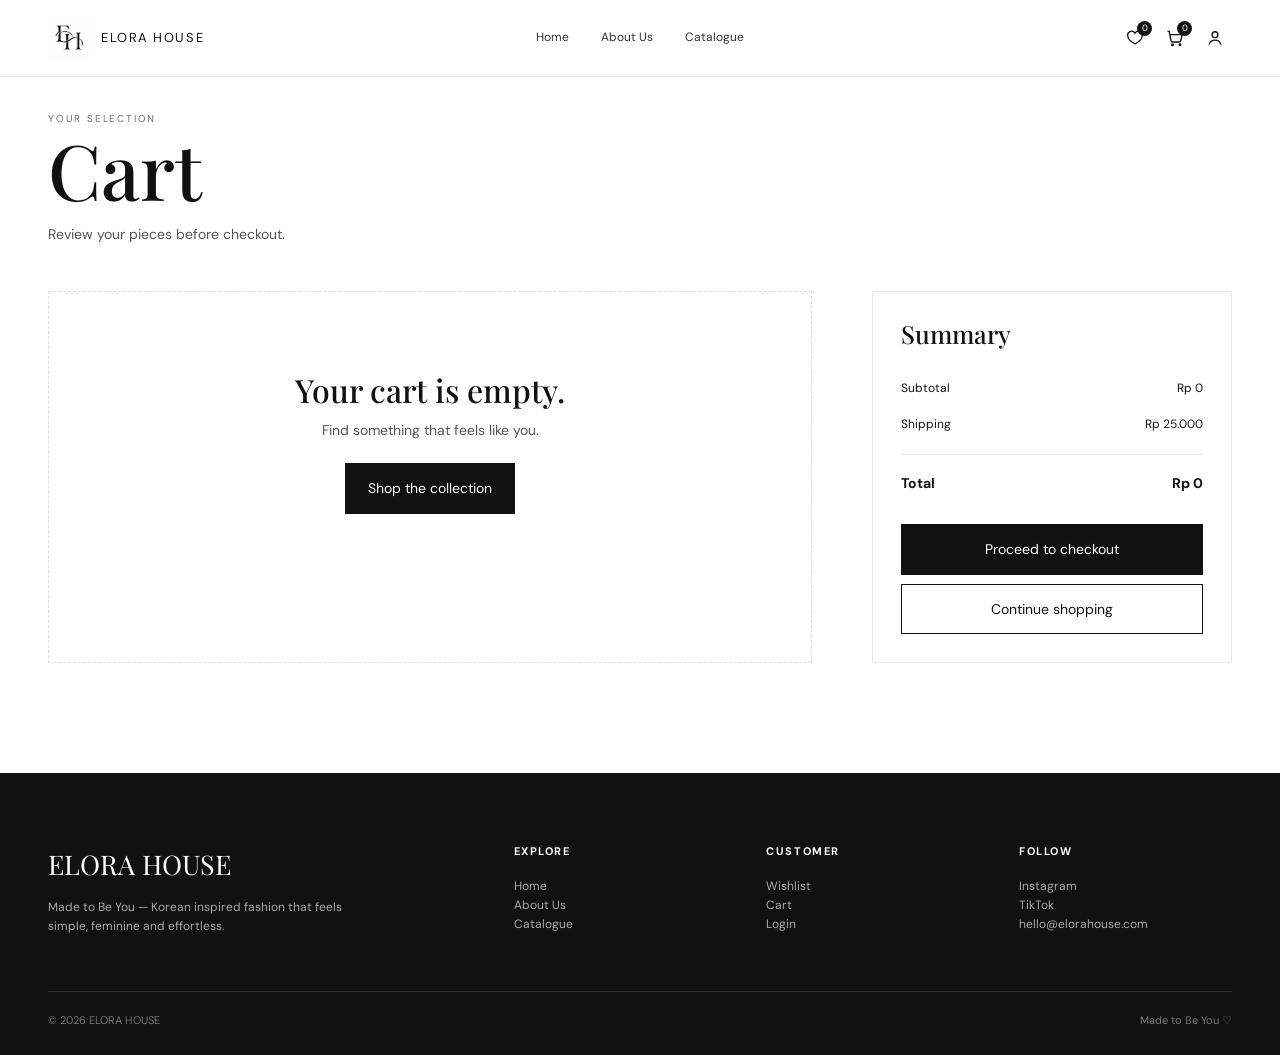
<file: cart.html>
<!doctype html>
<html lang="en">
  <head>
    <meta charset="utf-8" />
    <meta name="viewport" content="width=device-width,initial-scale=1" />
    <meta name="description" content="ELORA HOUSE — Made to Be You" />
    <title>Cart · ELORA HOUSE</title>
    <link rel="stylesheet" href="styles.css" />
  </head>
  <body>
    <div id="site-header"></div>
    <main>
      <section class="page-hero">
        <div class="container">
          <div class="eyebrow">Your selection</div>
          <h1>Cart</h1>
          <p>Review your pieces before checkout.</p>
        </div>
      </section>
      <section class="section">
        <div class="container cart-layout">
          <div id="cartItems" class="simple-list"></div>
          <aside class="summary">
            <h3>Summary</h3>
            <div class="sum-row">
              <span>Subtotal</span>
              <span id="subtotal">Rp 0</span>
            </div>
            <div class="sum-row">
              <span>Shipping</span>
              <span>Rp 25.000</span>
            </div>
            <div class="sum-row sum-total">
              <strong>Total</strong>
              <strong id="total">Rp 0</strong>
            </div>
            <a
              href="checkout.html"
              class="btn"
              style="width: 100%; margin-top: 22px"
              >Proceed to checkout</a
            >
            <a
              href="catalogue.html"
              class="btn light"
              style="width: 100%; margin-top: 9px"
              >Continue shopping</a
            >
          </aside>
        </div>
      </section>
    </main>
    <div id="site-footer"></div>
    <script src="app.js"></script>
    <script src="product-data.js"></script>
  </body>
</html>
</file>
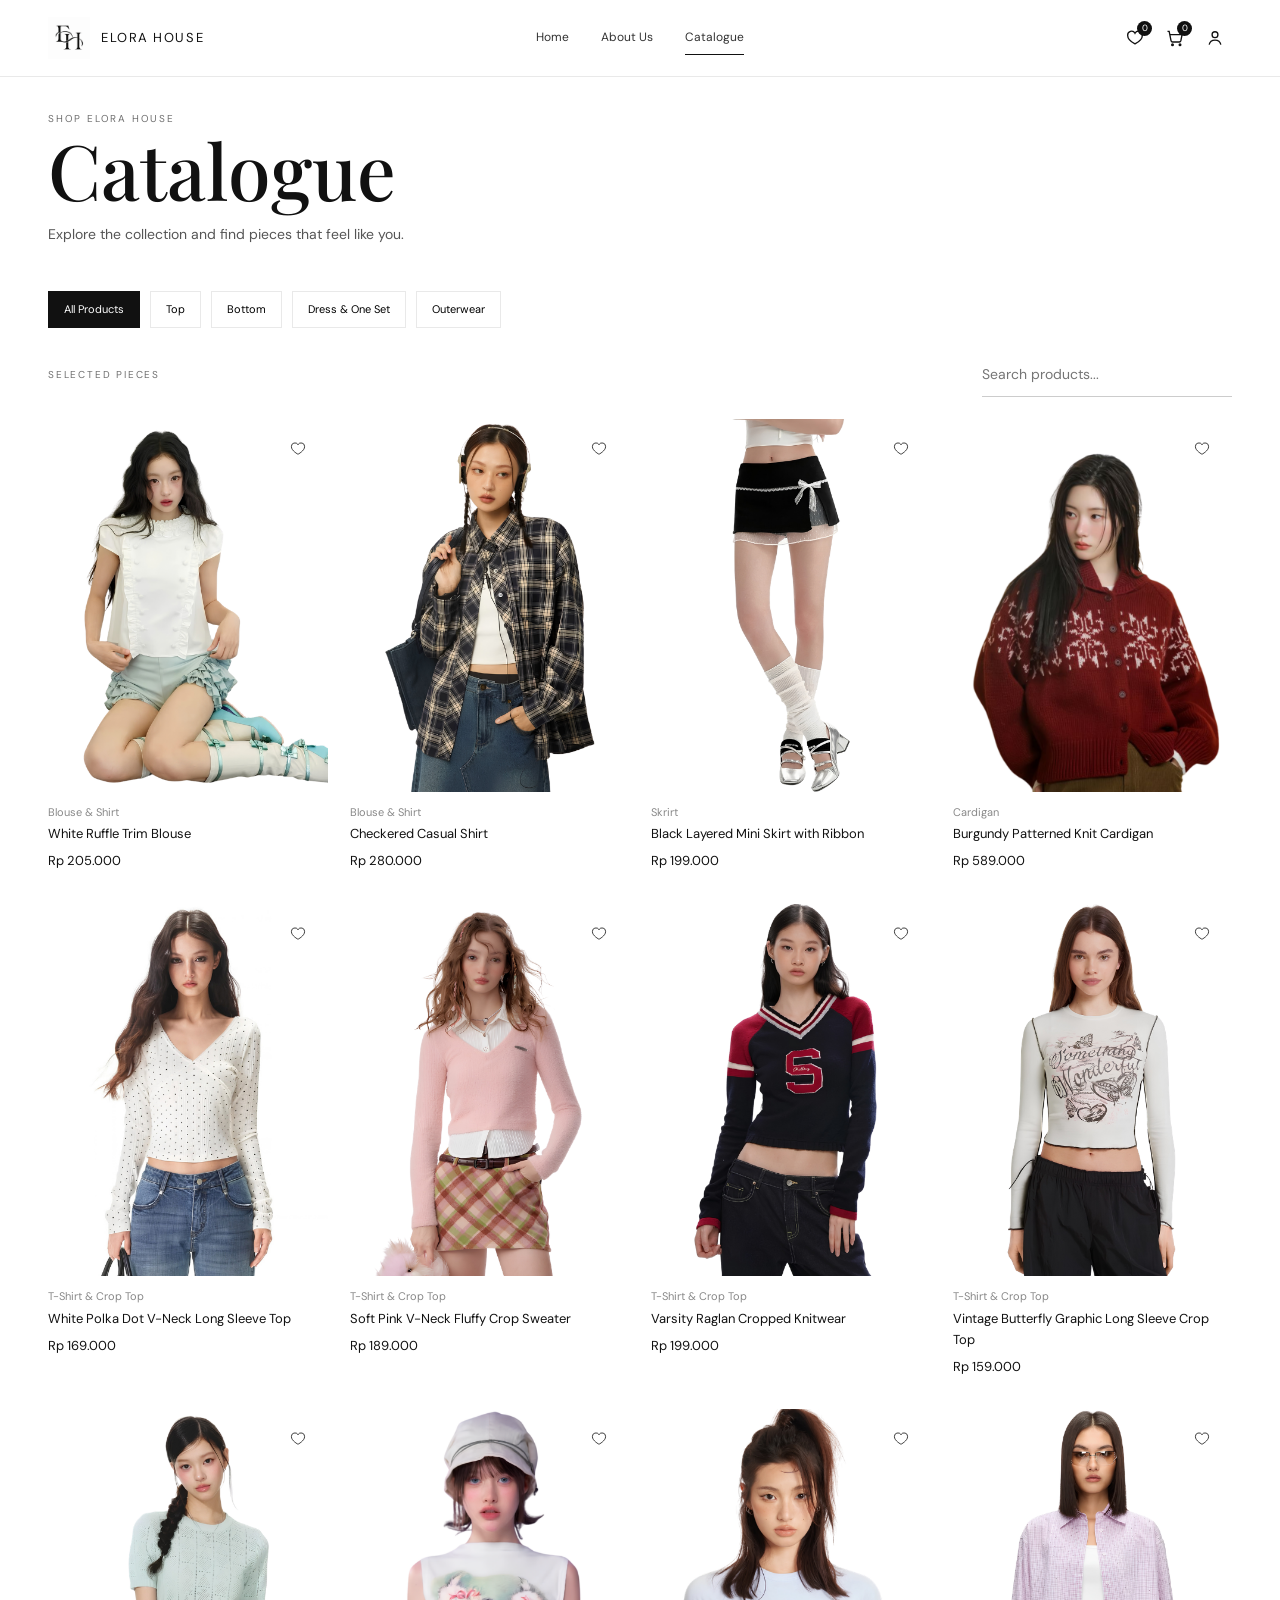
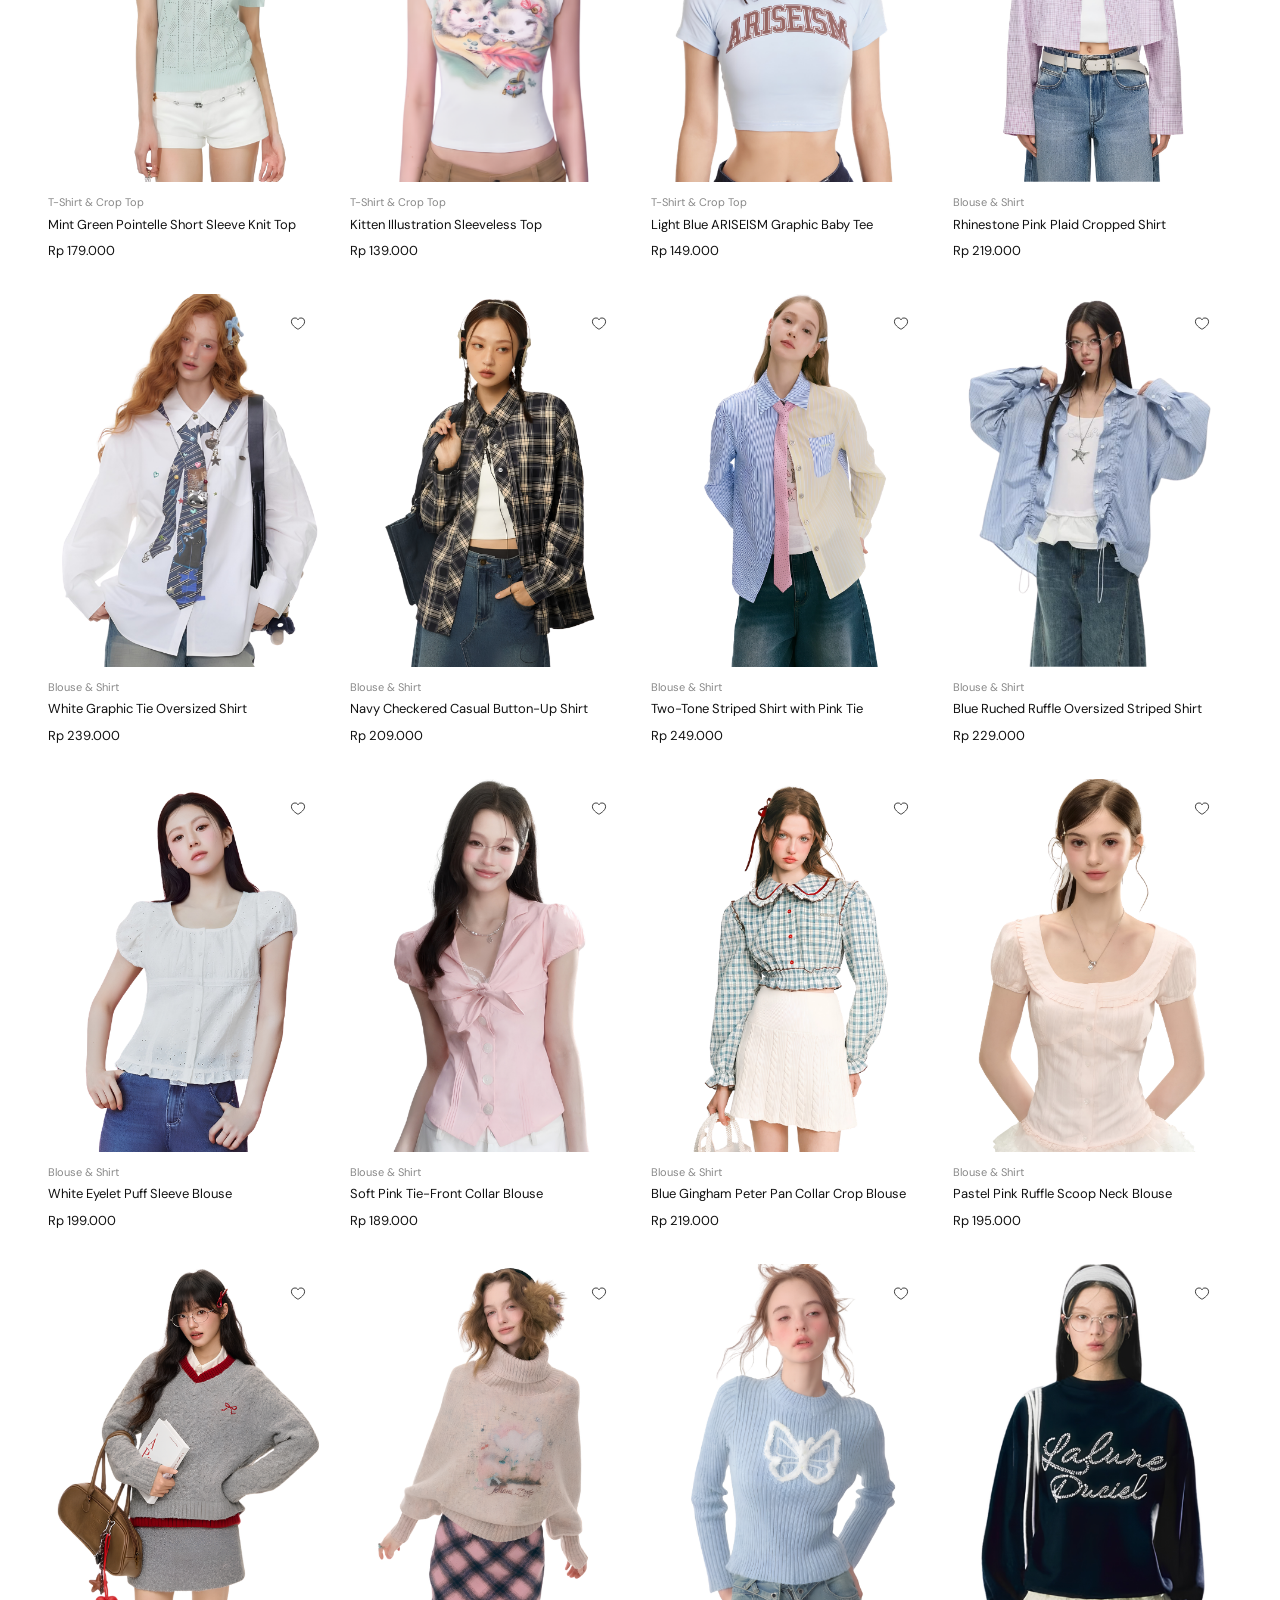
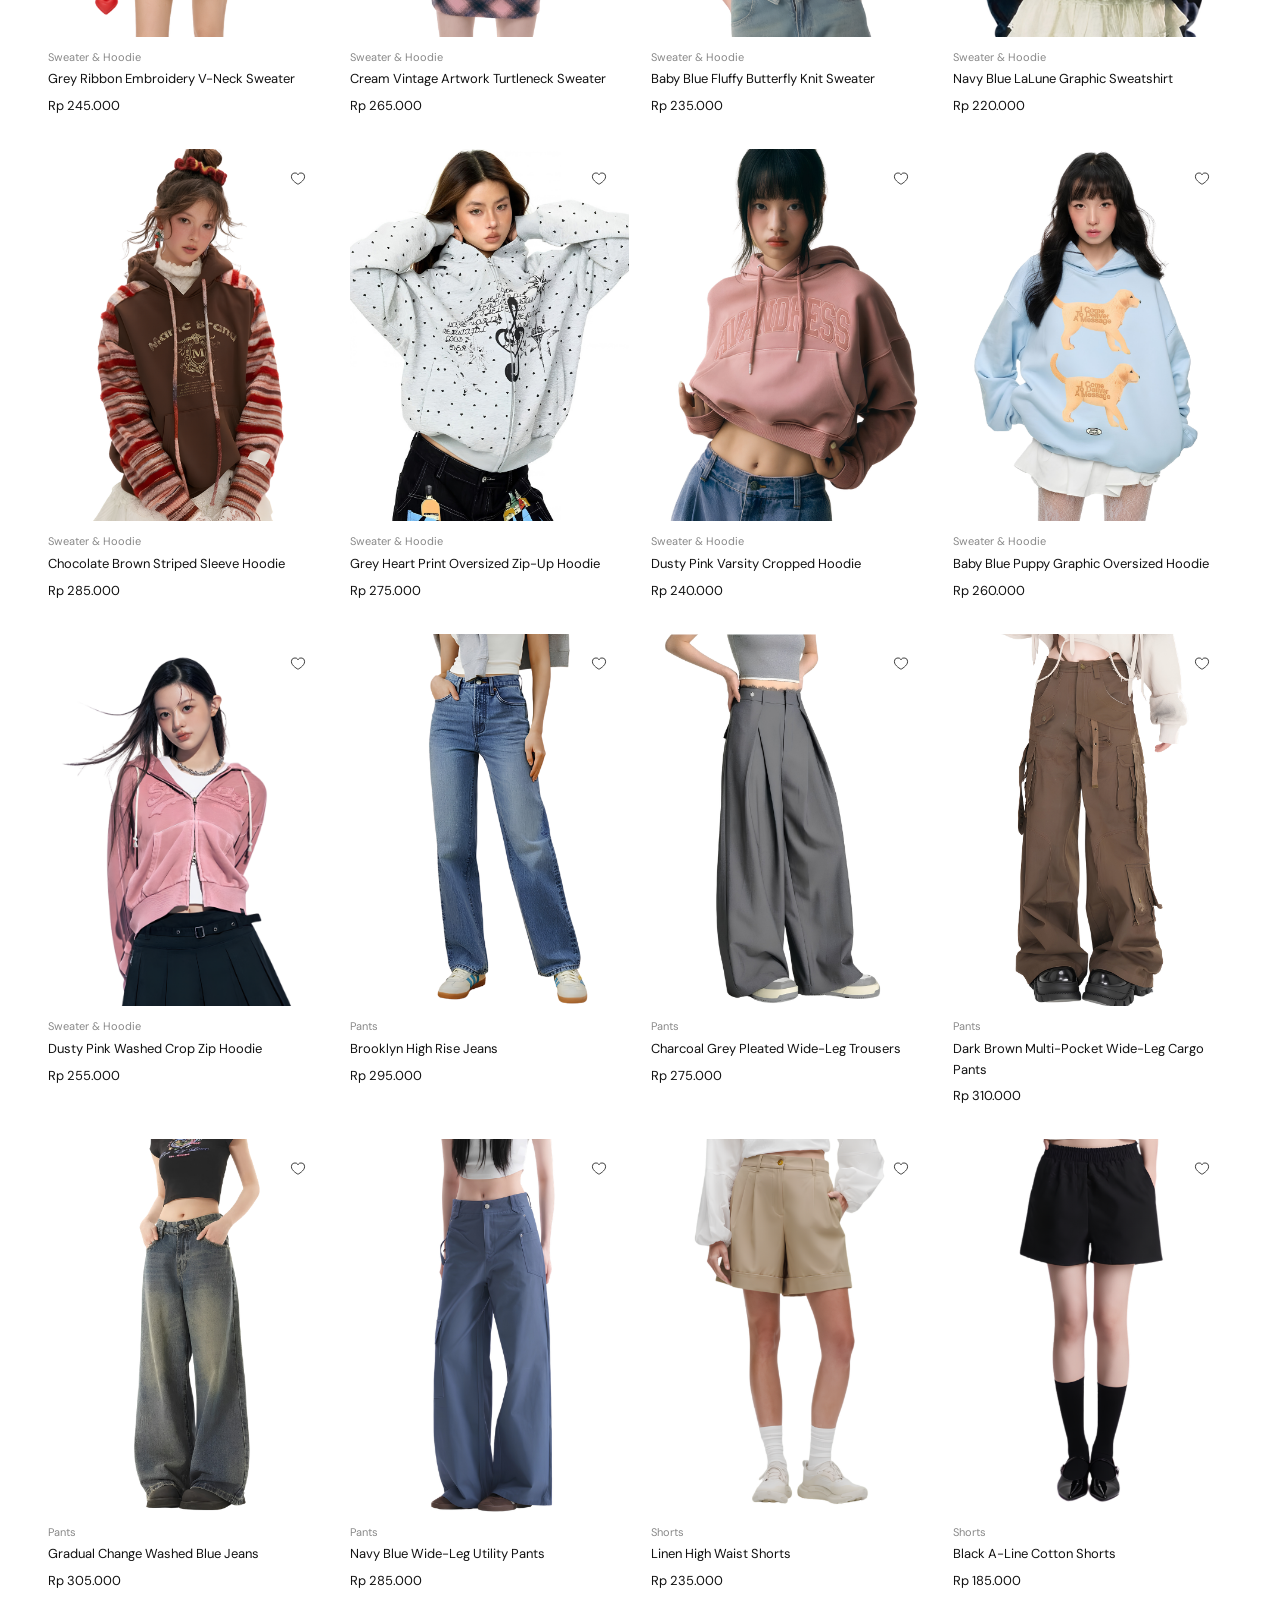
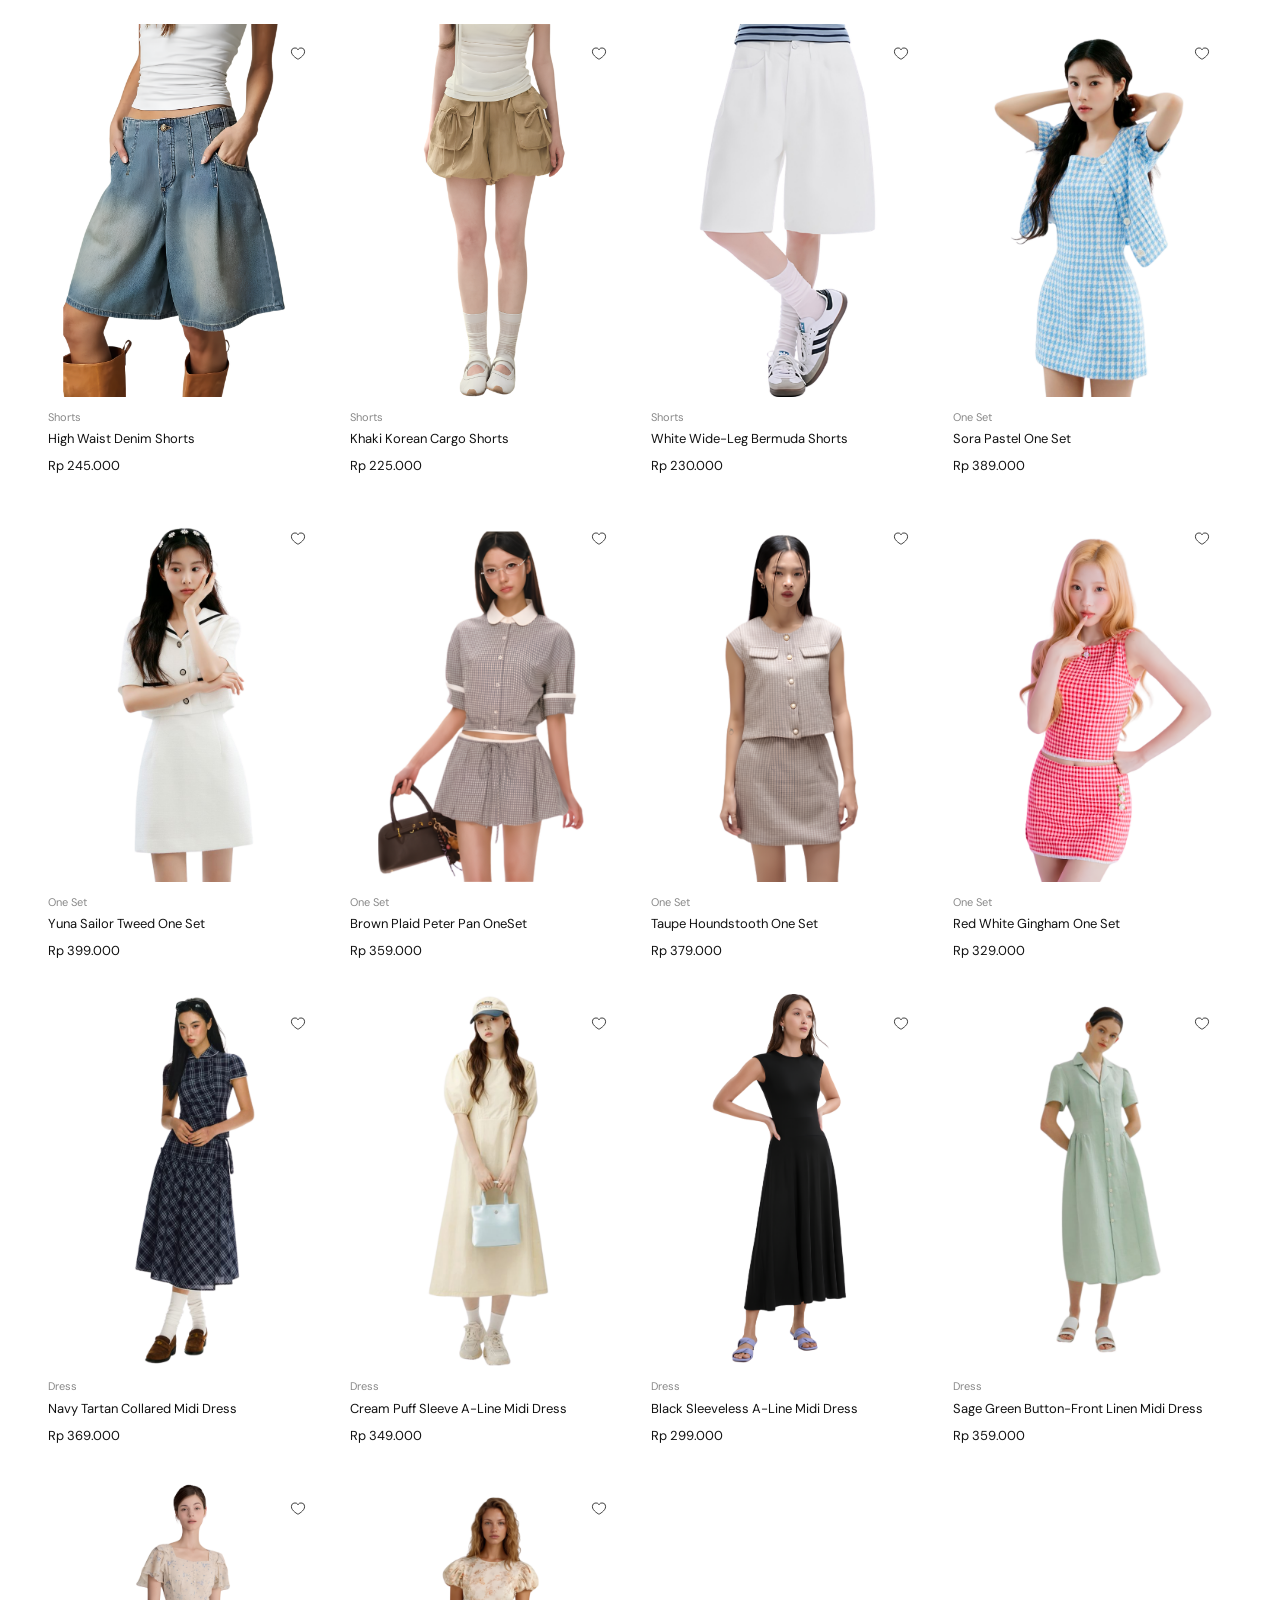
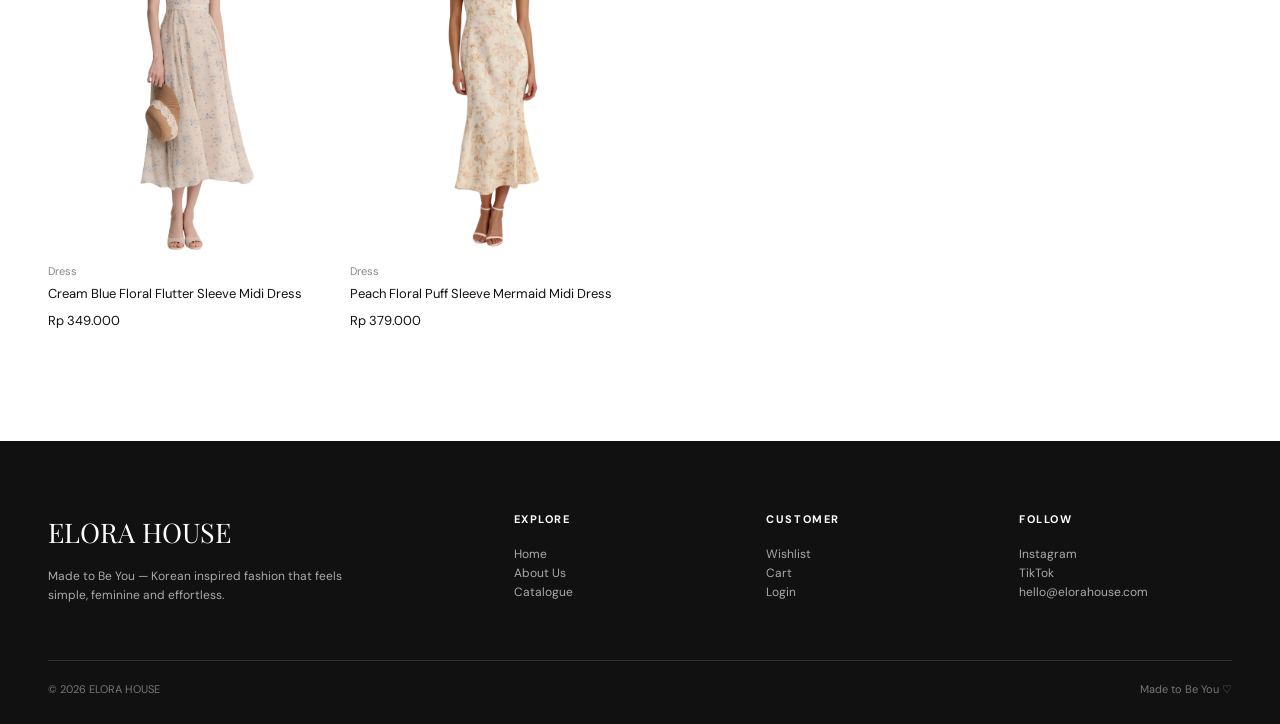
<file: catalogue.html>
<!doctype html>
<html lang="en">
  <head>
    <meta charset="utf-8" />
    <meta name="viewport" content="width=device-width,initial-scale=1" />
    <meta name="description" content="ELORA HOUSE — Made to Be You" />
    <title>Catalogue · ELORA HOUSE</title>
    <link rel="stylesheet" href="styles.css" />
  </head>
  <body>
    <div id="site-header"></div>
    <main>
      <section class="page-hero">
        <div class="container">
          <div class="eyebrow">Shop Elora House</div>
          <h1>Catalogue</h1>
          <p>Explore the collection and find pieces that feel like you.</p>
        </div>
      </section>
      <section class="section">
        <div class="container">
          <div class="filters">
            <button class="filter active" data-filter="All Products">
              All Products
            </button>
            <button class="filter" data-filter="Top">Top</button>
            <button class="filter" data-filter="Bottom">Bottom</button>
            <button class="filter" data-filter="Dress & One Set">
              Dress & One Set
            </button>
            <button class="filter" data-filter="Outerwear">Outerwear</button>
          </div>
          <div class="catalog-toolbar">
            <span class="eyebrow">Selected pieces</span>
            <input
              id="searchInput"
              class="search"
              placeholder="Search products..."
              aria-label="Search products"
            />
          </div>
          <div class="products" id="catalogueGrid"></div>
        </div>
      </section>
    </main>
    <div id="site-footer"></div>
    <script src="app.js"></script>
    <script src="product-data.js"></script>
  </body>
</html>
</file>
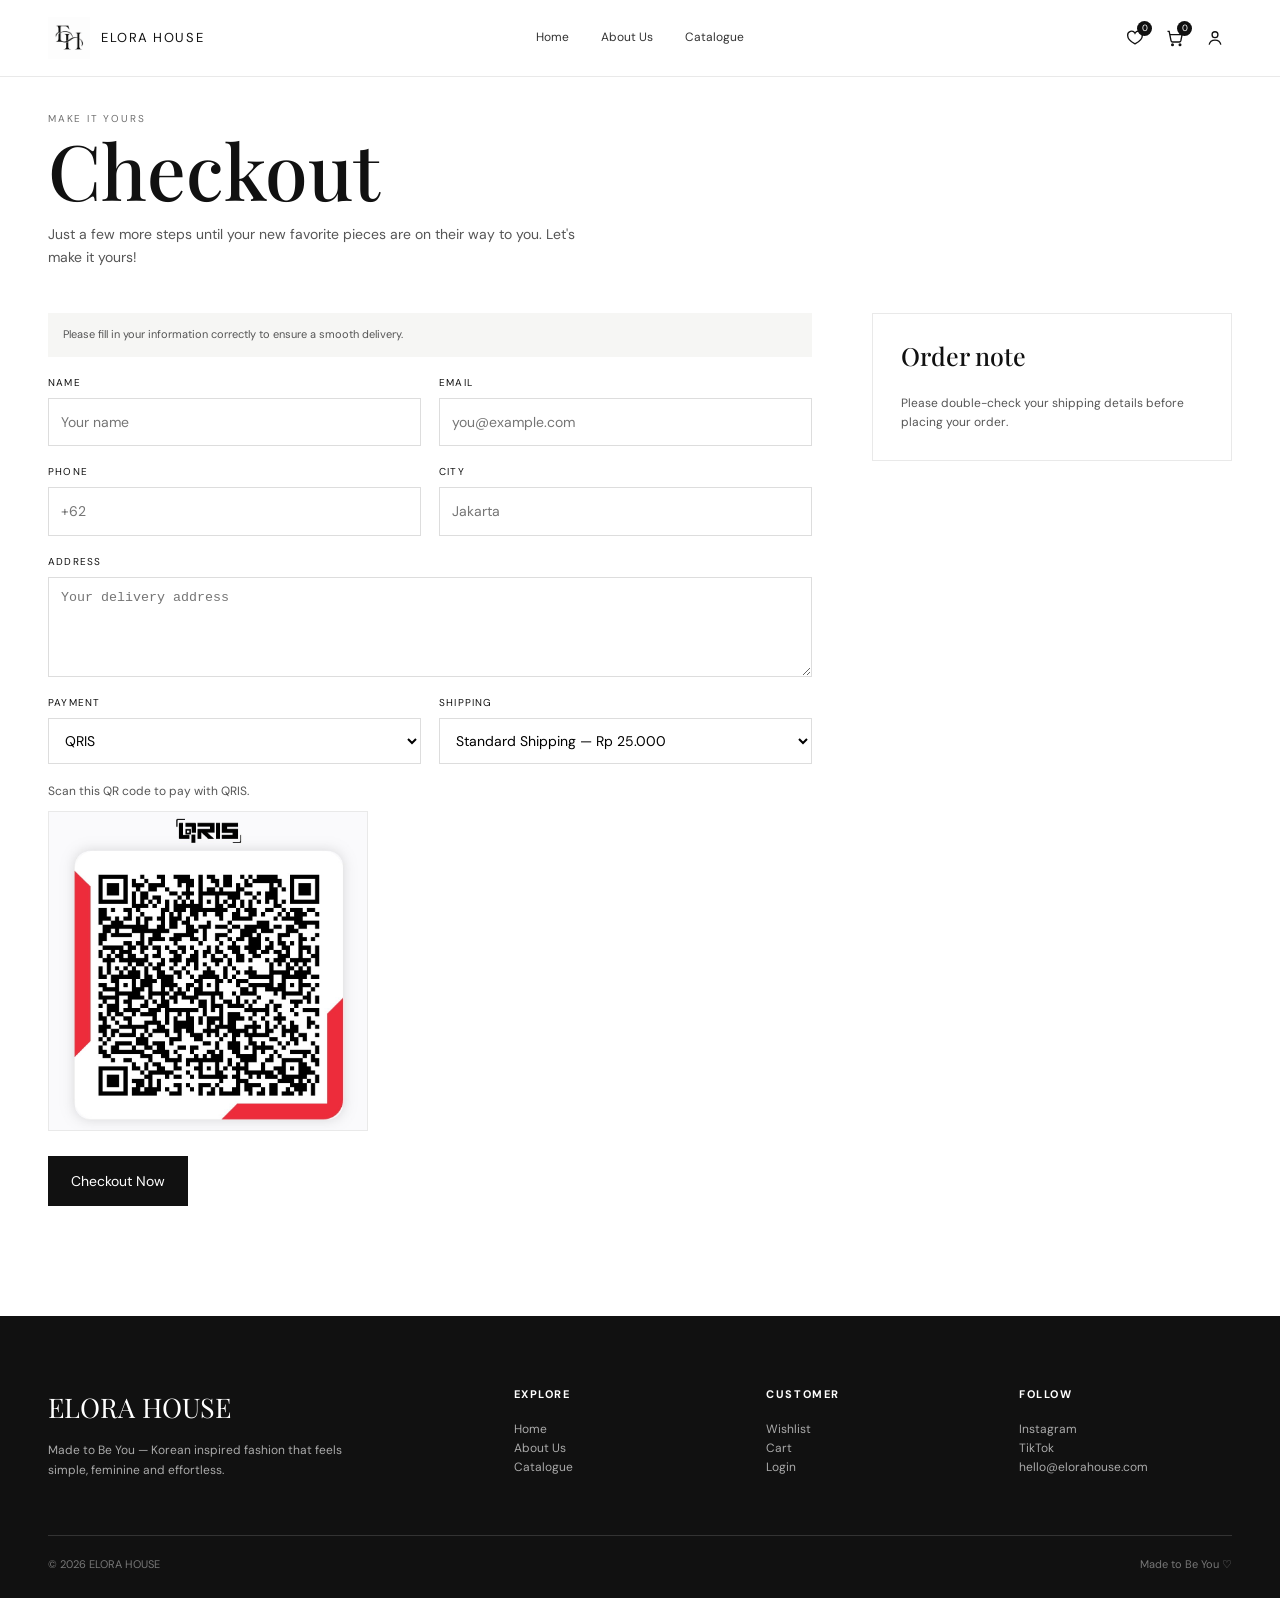
<file: checkout.html>
<!doctype html>
<html lang="en">
  <head>
    <meta charset="utf-8" />
    <meta name="viewport" content="width=device-width,initial-scale=1" />
    <meta name="description" content="ELORA HOUSE — Made to Be You" />
    <title>Checkout · ELORA HOUSE</title>
    <link rel="stylesheet" href="styles.css" />
  </head>
  <body>
    <div id="site-header"></div>
    <main>
      <section class="page-hero">
        <div class="container">
          <div class="eyebrow">Make It Yours</div>
          <h1>Checkout</h1>
          <p>
            Just a few more steps until your new favorite pieces are on their
            way to you. Let's make it yours!
          </p>
        </div>
      </section>
      <section class="section">
        <div class="container" id="checkoutMessage">
          <form id="checkoutForm" class="cart-layout">
            <div>
              <div class="notice">
                Please fill in your information correctly to ensure a smooth
                delivery.
              </div>
              <div class="form-grid">
                <div class="field">
                  <label>Name</label>
                  <input required placeholder="Your name" />
                </div>
                <div class="field">
                  <label>Email</label>
                  <input required type="email" placeholder="you@example.com" />
                </div>
                <div class="field">
                  <label>Phone</label>
                  <input required placeholder="+62" />
                </div>
                <div class="field">
                  <label>City</label>
                  <input required placeholder="Jakarta" />
                </div>
                <div class="field full">
                  <label>Address</label>
                  <textarea
                    required
                    placeholder="Your delivery address"
                  ></textarea>
                </div>
                <div class="field">
                  <label>Payment</label>
                  <select id="paymentMethod">
                    <option value="qris">QRIS</option>
                    <option value="cod">Cash on Delivery</option>
                  </select>
                </div>
                <div class="field">
                  <label>Shipping</label>
                  <select>
                    <option>Standard Shipping — Rp 25.000</option>
                    <option>Express Shipping — Rp 45.000</option>
                  </select>
                </div>
              </div>
              <div class="qris-payment" id="qrisPayment" hidden>
                <p>Scan this QR code to pay with QRIS.</p>
                <img
                  class="qris-code"
                  src="image/qris.jpg"
                  alt="QRIS payment code"
                />
              </div>
              <button class="btn" style="margin-top: 25px">Checkout Now</button>
            </div>
            <aside class="summary">
              <h3>Order note</h3>
              <p style="font-size: 12px">
                Please double-check your shipping details before placing your
                order.
              </p>
            </aside>
          </form>
        </div>
      </section>
    </main>
    <div id="site-footer"></div>
    <script src="app.js"></script>
  </body>
</html>
</file>
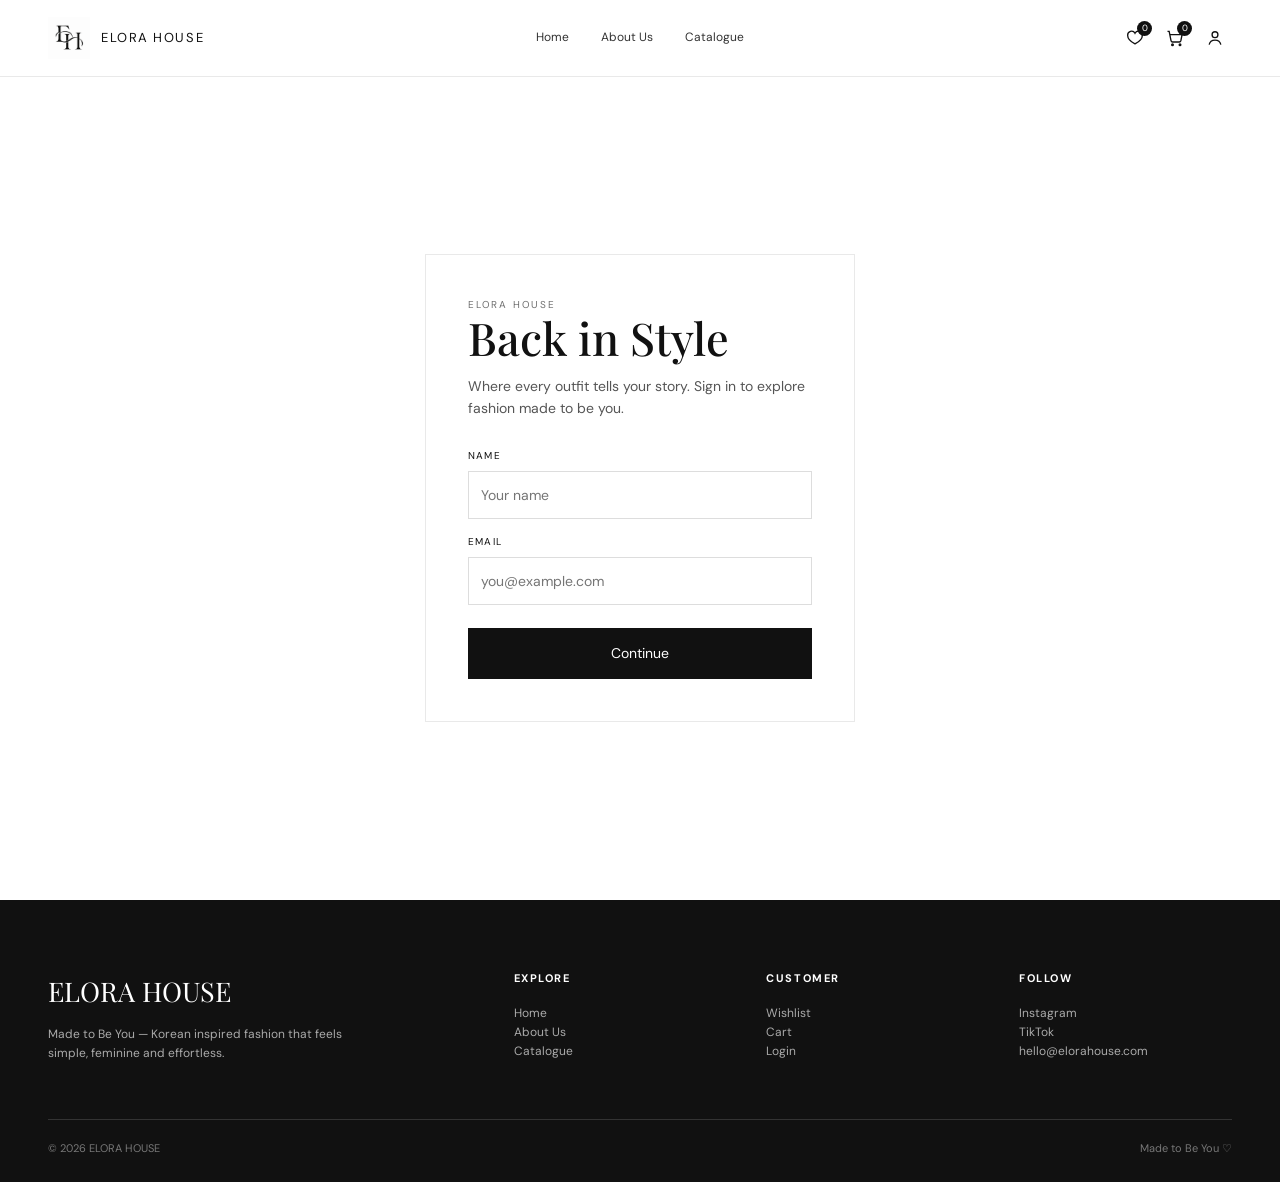
<file: login.html>
<!doctype html>
<html lang="en">
  <head>
    <meta charset="utf-8" />
    <meta name="viewport" content="width=device-width,initial-scale=1" />
    <meta name="description" content="ELORA HOUSE — Made to Be You" />
    <title>Login · ELORA HOUSE</title>
    <link rel="stylesheet" href="styles.css" />
  </head>
  <body>
    <div id="site-header"></div>
    <main class="login-wrap">
      <div class="login-box">
        <div class="eyebrow">ELORA HOUSE</div>
        <h1>Back in Style</h1>
        <p>
          Where every outfit tells your story. Sign in to explore fashion made
          to be you.
        </p>
        <form id="loginForm">
          <div class="field">
            <label>Name</label>
            <input id="loginName" required placeholder="Your name" />
          </div>
          <div class="field">
            <label>Email</label>
            <input type="email" required placeholder="you@example.com" />
          </div>
          <button class="btn" style="width: 100%; margin-top: 8px">
            Continue
          </button>
        </form>
      </div>
    </main>
    <div id="site-footer"></div>
    <script src="app.js"></script>
  </body>
</html>
</file>
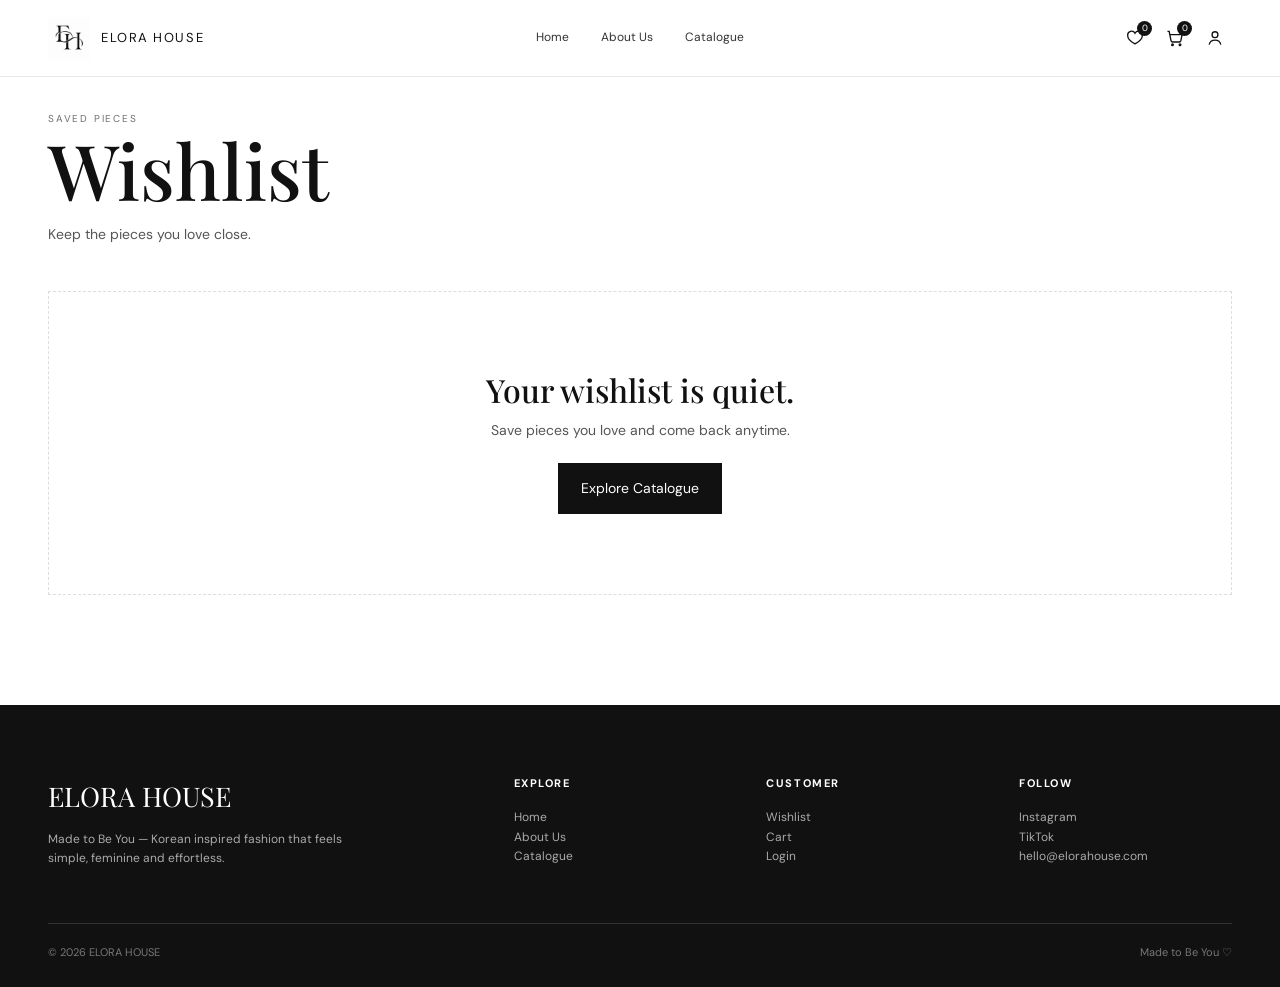
<file: wishlist.html>
<!doctype html>
<html lang="en">
  <head>
    <meta charset="utf-8" />
    <meta name="viewport" content="width=device-width,initial-scale=1" />
    <meta name="description" content="ELORA HOUSE — Made to Be You" />
    <title>Wishlist · ELORA HOUSE</title>
    <link rel="stylesheet" href="styles.css" />
  </head>
  <body>
    <div id="site-header"></div>
    <main>
      <section class="page-hero">
        <div class="container">
          <div class="eyebrow">Saved pieces</div>
          <h1>Wishlist</h1>
          <p>Keep the pieces you love close.</p>
        </div>
      </section>
      <section class="section">
        <div class="container">
          <div id="wishlistList" class="simple-list"></div>
        </div>
      </section>
    </main>
    <div id="site-footer"></div>
    <script src="app.js"></script>
    <script src="product-data.js"></script>
  </body>
</html>
</file>
<file: styles.css>
@import url("https://fonts.googleapis.com/css2?family=DM+Sans:wght@400;500;600&family=Playfair+Display:wght@400;500;600&display=swap");

:root {
  --black: #111111;
  --white: #fff;
  --muted: #6f6f6f;
  --line: #e9e9e9;
  --soft: #f7f7f5;
  --serif: "Playfair Display", Georgia, serif;
  --sans: "DM Sans", Arial, sans-serif;
  --max: 1240px;
  --card-image-ratio: 3/4;
}
* {
  box-sizing: border-box;
}
html {
  scroll-behavior: smooth;
}
body {
  margin: 0;
  background: var(--white);
  color: var(--black);
  font-family: var(--sans);
  font-size: 14px;
  line-height: 1.6;
}
a {
  color: inherit;
  text-decoration: none;
}
button,
input,
select {
  font: inherit;
}
button {
  cursor: pointer;
}
img {
  display: block;
  width: 100%;
  object-fit: cover;
}
.container {
  width: min(var(--max), calc(100% - 96px));
  margin: auto;
}
.eyebrow {
  text-transform: uppercase;
  letter-spacing: 0.18em;
  font-size: 10px;
  color: var(--muted);
}
h1,
h2,
h3 {
  font-family: var(--serif);
  font-weight: 500;
  line-height: 1.1;
  margin: 0;
}
h1 {
  font-size: clamp(42px, 6vw, 84px);
}
h2 {
  font-size: clamp(30px, 4vw, 52px);
}
h3 {
  font-size: 24px;
}
p {
  margin: 0;
  color: #555;
}
.btn {
  display: inline-flex;
  align-items: center;
  justify-content: center;
  gap: 8px;
  border: 1px solid var(--black);
  background: var(--black);
  color: #fff;
  padding: 13px 22px;
  transition: 0.25s;
}
.btn:hover {
  background: #333;
}
.btn.light {
  background: #fff;
  color: #111;
}
.btn.light:hover {
  background: #f3f3f3;
}
.icon-btn {
  border: 0;
  background: none;
  padding: 7px;
  display: grid;
  place-items: center;
  position: relative;
}
.icon-btn svg {
  width: 20px;
  height: 20px;
  stroke-width: 1.6;
}
.badge-count {
  position: absolute;
  right: 0;
  top: 0;
  min-width: 15px;
  height: 15px;
  padding: 0 4px;
  border-radius: 20px;
  background: #111;
  color: #fff;
  font-size: 9px;
  display: grid;
  place-items: center;
}
.navbar {
  position: fixed;
  top: 0;
  right: 0;
  left: 0;
  z-index: 50;
  background: rgba(255, 255, 255, 0.96);
  backdrop-filter: blur(12px);
  border-bottom: 1px solid var(--line);
}
#site-header {
  height: 76px;
}
.nav-inner {
  height: 76px;
  display: grid;
  grid-template-columns: 1fr auto 1fr;
  align-items: center;
  gap: 24px;
}
.brand {
  display: flex;
  align-items: center;
  gap: 11px;
  font-size: 13px;
  letter-spacing: 0.12em;
}
.logo {
  width: 42px;
  height: 42px;
  object-fit: contain;
}
.nav-links {
  display: flex;
  gap: 32px;
  align-items: center;
}
.nav-links a {
  font-size: 12px;
  color: #333;
  position: relative;
}
.nav-links a:after {
  content: "";
  position: absolute;
  left: 0;
  bottom: -7px;
  width: 0;
  height: 1px;
  background: #111;
  transition: 0.25s;
}
.nav-links a:hover:after,
.nav-links a.active:after {
  width: 100%;
}
.nav-actions {
  display: flex;
  justify-content: flex-end;
  gap: 6px;
}
.mobile-toggle {
  display: none;
}
.drawer {
  display: none;
}
.hero {
  min-height: calc(100vh - 76px);
  position: relative;
  overflow: hidden;
  background: #ddd;
}
.hero img {
  height: calc(100vh - 76px);
  min-height: 580px;
}
.hero:after {
  content: "";
  position: absolute;
  inset: 0;
  background: linear-gradient(
    90deg,
    rgba(0, 0, 0, 0.48),
    rgba(0, 0, 0, 0.04) 65%,
    transparent
  );
}
.hero-copy {
  position: absolute;
  z-index: 2;
  left: 6%;
  bottom: 11%;
  color: #fff;
  max-width: 620px;
}
.hero-copy p {
  color: #fff;
  max-width: none;
  margin: 18px 0 28px;
  font-size: 15px;
}
.hero .eyebrow {
  color: #fff;
}
.section {
  padding: 110px 0;
}
.section-head {
  display: flex;
  justify-content: space-between;
  align-items: end;
  gap: 30px;
  margin-bottom: 42px;
}
.section-head p {
  max-width: 390px;
}
.category-grid {
  display: grid;
  grid-template-columns: repeat(4, 1fr);
  gap: 22px;
}
.category-card {
  position: relative;
  aspect-ratio: var(--card-image-ratio);
  overflow: hidden;
}
.category-card img {
  height: 100%;
  transition: transform 0.5s;
}
.category-card:hover img {
  transform: scale(1.035);
}
.category-card:after {
  content: "";
  position: absolute;
  inset: 0;
  background: linear-gradient(0deg, rgba(0, 0, 0, 0.48), transparent 55%);
}
.category-label {
  position: absolute;
  z-index: 2;
  bottom: 22px;
  left: 22px;
  color: #fff;
}
.category-label span {
  display: block;
  font-size: 10px;
  letter-spacing: 0.14em;
  text-transform: uppercase;
  margin-top: 5px;
  opacity: 0.8;
}
.products {
  display: grid;
  grid-template-columns: repeat(4, 1fr);
  gap: 32px 22px;
}
.product-card {
  position: relative;
  min-width: 0;
}
.product-img {
  display: block;
  aspect-ratio: var(--card-image-ratio);
  overflow: hidden;
  background: #f0f0ef;
  position: relative;
}
.product-img img {
  height: 100%;
  transition: transform 0.45s;
}
.product-card:hover .product-img img {
  transform: scale(1.025);
}
.wish-float {
  position: absolute;
  right: 12px;
  top: 12px;
  background: #fff;
  width: 36px;
  height: 36px;
  border-radius: 50%;
  border: 0;
  display: grid;
  place-items: center;
  z-index: 2;
}
.wish-float svg {
  width: 18px;
}
.wish-float.active svg {
  fill: #111;
}
.product-info {
  padding-top: 12px;
  display: grid;
  gap: 3px;
}
.product-name {
  font-size: 13px;
}
.product-meta {
  font-size: 11px;
  color: #888;
}
.product-price {
  font-size: 13px;
  margin-top: 3px;
}
.editorial {
  display: grid;
  grid-template-columns: 1fr 1fr;
  min-height: 560px;
  background: var(--soft);
}
.editorial-img img {
  height: 100%;
  min-height: 500px;
}
.editorial-copy {
  display: flex;
  align-items: center;
  padding: 8vw;
}
.editorial-copy > div {
  max-width: 500px;
}
.editorial-copy p {
  margin: 22px 0 28px;
}
.values {
  display: grid;
  grid-template-columns: repeat(4, 1fr);
  border-top: 1px solid var(--line);
  border-bottom: 1px solid var(--line);
}
.value {
  padding: 28px 20px;
  border-right: 1px solid var(--line);
}
.value:last-child {
  border-right: 0;
}
.value strong {
  font-family: var(--serif);
  font-size: 20px;
  font-weight: 500;
}
.value p {
  font-size: 12px;
  margin-top: 8px;
}
.cta {
  padding: 100px 20px;
  text-align: center;
  background: #fff;
  color: #111;
}
.cta p {
  color: #555;
  margin: 16px auto 26px;
  max-width: 450px;
}
.cta .btn {
  background: #111;
  color: #fff;
  border-color: #111;
}
.footer {
  background: #111;
  color: #fff;
  padding: 70px 0 25px;
}
.footer-grid {
  display: grid;
  grid-template-columns: 2fr 1fr 1fr 1fr;
  gap: 40px;
}
.footer p,
.footer a {
  color: #aaa;
  font-size: 12px;
}
.footer h4 {
  font-size: 11px;
  letter-spacing: 0.14em;
  text-transform: uppercase;
  margin: 0 0 16px;
}
.footer-brand {
  font-family: var(--serif);
  font-size: 27px;
}
.footer-bottom {
  border-top: 1px solid #333;
  margin-top: 55px;
  padding-top: 20px;
  color: #777;
  font-size: 11px;
  display: flex;
  justify-content: space-between;
}
.page-hero {
  padding: 35px 0 25px;
  border-bottom: none solid var(--line);
}
.page-hero p {
  margin-top: 12px;
  max-width: 560px;
}
.page-hero + .section {
  padding-top: 20px !important;
}
.filters {
  display: flex;
  gap: 10px;
  flex-wrap: wrap;
  margin-bottom: 25px;
}
.filter {
  border: 1px solid var(--line);
  background: #fff;
  padding: 9px 15px;
  font-size: 11px;
}
.filter.active,
.filter:hover {
  background: #111;
  color: #fff;
  border-color: #111;
}
.catalog-toolbar {
  display: flex;
  justify-content: space-between;
  align-items: center;
  margin-bottom: 22px;
}
.search {
  border: 0;
  border-bottom: 1px solid #ccc;
  padding: 10px 0;
  width: 250px;
  outline: none;
}
.detail {
  padding: 55px 0 100px;
}
.detail-subnav {
  display: flex;
  align-items: center;
  flex-wrap: wrap;
  gap: 10px;
  margin: 0 auto 34px;
  max-width: 1240px;
  padding: 0 0 0 2px;
  font-size: 11px;
  letter-spacing: 0.15em;
  text-transform: uppercase;
  color: #6f6f6f;
}
.detail-subnav a,
.detail-subnav span {
  color: inherit;
}
.detail-subnav a:hover {
  color: #111;
}
.detail-grid {
  display: grid;
  grid-template-columns: 1.1fr 0.9fr;
  gap: 70px;
  align-items: start;
}
.detail-gallery {
  display: block;
  margin-top: 24px;
}
.detail-thumbs {
  display: none;
}
.detail-thumb {
  border: 1px solid transparent;
  background: transparent;
  padding: 0;
  cursor: pointer;
  overflow: hidden;
  aspect-ratio: 1;
  transition: border-color 0.2s ease;
}
.detail-thumb img {
  height: 50%;
  width: 50%;
  object-fit: cover;
}
.detail-thumb.active {
  border-color: #111;
}
.detail-gallery-main {
  width: 100%;
  max-width: 700px;
  height: 900px;
  background: #f4f4f2;
  overflow: hidden;
}
.detail-gallery-main img {
  width: 100%;
  height: 100%;
  object-fit: cover;
  display: block;
}
.detail-panel {
  padding-top: 14px;
}
.detail-panel h1 {
  font-size: clamp(34px, 4vw, 58px);
  margin-bottom: 18px;
  line-height: 1;
}
.detail-price-row {
  display: flex;
  align-items: center;
  gap: 12px;
  flex-wrap: wrap;
  margin-bottom: 18px;
}
.detail-compare {
  font-size: 17px;
  color: #8b8b8b;
  text-decoration: line-through;
}
.detail-price {
  font-size: 32px;
  font-family: var(--serif);
  font-weight: 500;
}
.discount-pill {
  display: inline-flex;
  align-items: center;
  justify-content: center;
  padding: 6px 10px;
  background: #f3eee3;
  color: #111;
  font-size: 10px;
  letter-spacing: 0.15em;
  text-transform: uppercase;
}
.detail-summary {
  max-width: 560px;
  color: #4e4e4e;
  line-height: 1.7;
  margin-bottom: 18px;
}
.detail-stock {
  font-size: 10px;
  letter-spacing: 0.2em;
  text-transform: uppercase;
  color: #2d7f4a;
  margin: 0 0 22px;
}
.detail-stock.low {
  color: #a54d2d;
}
.detail-option {
  margin-top: 26px;
}
.detail-option-head {
  display: flex;
  justify-content: space-between;
  align-items: center;
  gap: 12px;
  margin-bottom: 10px;
  font-size: 10px;
  letter-spacing: 0.18em;
  text-transform: uppercase;
  color: #555;
}
.detail-size-guide {
  padding: 0;
  border: 0;
  background: none;
  color: inherit;
  letter-spacing: 0.14em;
  font-size: 10px;
  text-transform: uppercase;
  cursor: pointer;
}
.detail-option-list {
  display: flex;
  gap: 8px;
  flex-wrap: wrap;
}
.detail-option-chip {
  min-width: 46px;
  padding: 11px 14px;
  border: 1px solid #ddd;
  background: #fff;
  color: #111;
  font-size: 12px;
  cursor: pointer;
  transition:
    border-color 0.2s ease,
    background 0.2s ease,
    color 0.2s ease;
}
.detail-option-chip.active {
  border-color: #111;
  background: #111;
  color: #fff;
}
.detail-action-row {
  display: flex;
  align-items: center;
  gap: 12px;
  margin-top: 28px;
}
.detail-qty {
  display: flex;
  align-items: center;
  gap: 8px;
  border: 1px solid #1a1a1a;
  width: max-content;
}
.detail-qty button {
  width: 42px;
  height: 50px;
  border: 0;
  background: #fff;
  color: #111;
  font-size: 22px;
  cursor: pointer;
}
.detail-qty span {
  display: grid;
  place-items: center;
  width: 44px;
  height: 50px;
  font-size: 14px;
}
.detail-btn {
  flex: 1;
  height: 52px;
  padding: 0 18px;
  min-width: 0;
}
.detail-wish {
  width: 52px;
  height: 52px;
  border: 1px solid #111;
  background: #fff;
  color: #111;
  font-size: 22px;
  display: grid;
  place-items: center;
  cursor: pointer;
  transition: all 0.2s ease;
}
.detail-wish.saved {
  background: #111;
  color: #fff;
}
.detail-specs {
  display: grid;
  grid-template-columns: repeat(2, minmax(0, 1fr));
  gap: 18px 18px;
  margin-top: 30px;
  padding-top: 30px;
  border-top: 1px solid var(--line);
}
.detail-specs-item p {
  font-size: 10px;
  letter-spacing: 0.18em;
  text-transform: uppercase;
  color: #7a7a7a;
  margin: 0 0 8px;
}
.detail-specs-item strong {
  font-size: 13px;
  font-weight: 500;
  color: #111;
  font-family: var(--sans);
}
.detail-ship {
  margin-top: 22px;
  display: grid;
  gap: 8px;
  color: #444;
  font-size: 12px;
}
.detail-guide {
  margin-top: 30px;
  padding-top: 20px;
  border-top: 1px solid var(--line);
}
.detail-guide-head {
  font-size: 22px;
  font-family: var(--serif);
  margin-bottom: 14px;
}
.table-wrap {
  overflow: auto;
}
.size-table {
  border-collapse: collapse;
  width: 100%;
  font-size: 11px;
  min-width: 430px;
}
.size-table th,
.size-table td {
  border: 1px solid var(--line);
  padding: 11px;
  text-align: left;
}
.simple-list {
  display: grid;
  gap: 14px;
}
.item {
  display: grid;
  grid-template-columns: 110px 1fr auto;
  gap: 20px;
  padding: 18px 0;
  border-bottom: 1px solid var(--line);
  align-items: center;
}
.item-img {
  aspect-ratio: 3/4;
  background: #f5f5f4;
}
.item-info h3 {
  font-size: 19px;
}
.item-info p {
  font-size: 12px;
  margin-top: 4px;
}
.quantity {
  display: flex;
  align-items: center;
  gap: 10px;
}
.quantity span {
  min-width: 1.5em;
  text-align: center;
}
.item-actions {
  display: flex;
  gap: 10px;
  align-items: center;
}
.text-btn {
  border: 0;
  background: none;
  text-decoration: underline;
  font-size: 11px;
}
.cart-layout {
  display: grid;
  grid-template-columns: 1fr 360px;
  gap: 60px;
}
.summary {
  border: 1px solid var(--line);
  padding: 28px;
  height: max-content;
  position: sticky;
  top: 100px;
}
.summary h3 {
  font-size: 25px;
  margin-bottom: 24px;
}
.sum-row {
  display: flex;
  justify-content: space-between;
  font-size: 12px;
  padding: 8px 0;
}
.sum-total {
  border-top: 1px solid var(--line);
  margin-top: 12px;
  padding-top: 17px;
  font-size: 14px;
}
.form-grid {
  display: grid;
  grid-template-columns: 1fr 1fr;
  gap: 18px;
}
.field {
  display: grid;
  gap: 7px;
}
.field.full {
  grid-column: 1/-1;
}
.field label {
  font-size: 10px;
  text-transform: uppercase;
  letter-spacing: 0.12em;
}
.field input,
.field textarea,
.field select {
  border: 1px solid #ddd;
  padding: 12px;
  outline: none;
  background: #fff;
}
.field textarea {
  min-height: 100px;
  resize: vertical;
}
.login-wrap {
  min-height: calc(100vh - 76px);
  display: grid;
  place-items: center;
  padding: 70px 20px;
}
.login-box {
  width: min(430px, 100%);
  border: 1px solid var(--line);
  padding: 42px;
}
.login-box h1 {
  font-size: 45px;
}
.login-box p {
  margin: 12px 0 28px;
}
.login-box .field {
  margin-bottom: 15px;
}
.notice {
  background: #f6f6f4;
  padding: 13px 15px;
  font-size: 11px;
  color: #555;
  margin-bottom: 18px;
}
.qris-payment {
  margin-top: 18px;
}
.qris-payment p {
  margin-bottom: 10px;
  font-size: 12px;
}
.qris-code {
  width: min(100%, 320px);
  height: auto;
  object-fit: contain;
  border: 1px solid var(--line);
}
.empty {
  text-align: center;
  padding: 80px 20px;
  border: 1px dashed #ddd;
}
.empty h2 {
  font-size: 32px;
  margin-bottom: 12px;
}
@media (max-width: 900px) {
  .nav-inner {
    grid-template-columns: auto 1fr auto;
  }
  .nav-links {
    display: none;
  }
  .mobile-toggle {
    display: grid;
  }
  .brand span {
    display: none;
  }
  .drawer {
    position: fixed;
    inset: 76px 0 0;
    background: #fff;
    z-index: 49;
    padding: 35px 24px;
    display: none;
  }
  .drawer.open {
    display: block;
  }
  .drawer a {
    display: block;
    font-family: var(--serif);
    font-size: 31px;
    padding: 12px 0;
    border-bottom: 1px solid var(--line);
  }
  .category-grid,
  .products {
    grid-template-columns: repeat(2, 1fr);
  }
  .editorial {
    grid-template-columns: 1fr;
  }
  .editorial-img {
    height: 55vw;
    min-height: 350px;
  }
  .editorial-img img {
    min-height: 0;
  }
  .values {
    grid-template-columns: 1fr 1fr;
  }
  .value:nth-child(2) {
    border-right: 0;
  }
  .value:nth-child(-n + 2) {
    border-bottom: 1px solid var(--line);
  }
  .footer-grid {
    grid-template-columns: 1.5fr 1fr 1fr;
  }
  .detail-grid {
    grid-template-columns: 1fr;
    gap: 35px;
  }
  .detail-info {
    padding: 0;
  }
  .cart-layout {
    grid-template-columns: 1fr;
  }
  .summary {
    position: static;
  }
}
@media (max-width: 600px) {
  #site-header {
    height: 66px;
  }
  .container {
    width: min(var(--max), calc(100% - 48px));
  }
  .nav-inner {
    height: 66px;
  }
  .drawer {
    inset: 66px 0 0;
  }
  .hero,
  .hero img {
    min-height: 650px;
    height: calc(100svh - 66px);
  }
  .hero-copy {
    left: 20px;
    right: 20px;
    bottom: 55px;
  }
  .section {
    padding: 72px 0;
  }
  .section-head {
    display: block;
    margin-bottom: 28px;
  }
  .section-head p {
    margin-top: 13px;
  }
  .category-grid {
    gap: 14px;
  }
  .category-label {
    left: 13px;
    bottom: 14px;
  }
  .products {
    gap: 26px 16px;
  }
  .product-name,
  .product-price {
    font-size: 12px;
  }
  .footer-grid {
    grid-template-columns: 1fr 1fr;
  }
  .footer-grid > :first-child {
    grid-column: 1/-1;
  }
  .footer-bottom {
    display: block;
  }
  .footer-bottom span {
    display: block;
    margin-top: 6px;
  }
  .page-hero {
    padding: 55px 0 35px;
  }
  .page-hero h1 {
    font-size: 45px;
  }
  .catalog-toolbar {
    align-items: start;
    gap: 15px;
    flex-direction: column;
  }
  .search {
    width: 100%;
  }
  .gallery {
    grid-template-columns: 1fr;
  }
  .thumbs {
    grid-template-columns: repeat(4, 1fr);
    order: 2;
  }
  .item {
    grid-template-columns: 76px 1fr;
  }
  .item-actions {
    grid-column: 2;
  }
  .item-price {
    grid-column: 2;
  }
  .form-grid {
    grid-template-columns: 1fr;
  }
  .field.full {
    grid-column: auto;
  }
  .login-box {
    padding: 30px 22px;
  }
}
@media (min-width: 380px) and (max-width: 600px) {
  .hero-copy p {
    font-size: clamp(10px, 2.6vw, 13px);
    white-space: nowrap;
  }
}

.about-hero {
  height: min(820px, calc(100svh - 76px));
  min-height: 640px;
  position: relative;
  overflow: hidden;
  background: #444;
}
.about-hero::after {
  content: "";
  position: absolute;
  inset: 0;
  background:
    linear-gradient(
      90deg,
      rgba(0, 0, 0, 0.62),
      rgba(0, 0, 0, 0.24) 56%,
      rgba(0, 0, 0, 0.04)
    ),
    linear-gradient(0deg, rgba(0, 0, 0, 0.22), transparent 34%);
}
.about-hero-image {
  position: absolute;
  inset: 0;
  width: 100%;
  height: 100%;
  object-fit: cover;
  object-position: center 45%;
}
.about-hero-inner {
  position: relative;
  z-index: 1;
  min-height: inherit;
  display: flex;
  flex-direction: column;
  align-items: flex-start;
  justify-content: center;
  padding-top: 40px;
  padding-bottom: 40px;
  color: #fff;
}
.about-hero-eyebrow,
.about-hero-note {
  font-size: 10px;
  letter-spacing: 0.2em;
}
.about-hero h1 {
  font-size: 96px;
  line-height: 0.88;
  font-weight: 400;
  margin: 20px 0 12px;
  color: #fff;
}
.about-hero-tagline {
  font-family: var(--serif);
  font-size: 30px;
  color: #fff;
}
.about-hero-link {
  display: inline-flex;
  align-items: center;
  gap: 18px;
  margin-top: 34px;
  padding-bottom: 8px;
  border-bottom: 1px solid rgba(255, 255, 255, 0.65);
  font-size: 12px;
}
.about-hero-link span {
  font-size: 18px;
  line-height: 1;
}
.about-hero-note {
  position: absolute;
  z-index: 1;
  right: max(24px, calc((100% - var(--max)) / 2));
  bottom: 30px;
  color: #fff;
}
.about-hero-note span {
  padding: 0 7px;
  opacity: 0.7;
}
.about-story-grid {
  display: grid;
  grid-template-columns: 0.8fr 1.2fr;
  gap: 90px;
  align-items: start;
}
.about-story-heading h2 {
  max-width: 430px;
  margin-top: 14px;
  font-size: 54px;
}
.about-story-copy {
  max-width: 680px;
  justify-self: end;
}
.about-story-copy p {
  font-size: 15px;
  line-height: 1.9;
  margin-bottom: 18px;
}
.about-story-copy .about-story-signoff {
  font-family: var(--serif);
  font-size: 24px;
  color: #111;
  margin: 30px 0 0;
}
.about-philosophy,
.about-reasons {
  background: var(--soft);
}
.about-section-heading {
  max-width: 760px;
  margin-bottom: 42px;
}
.about-section-heading h2 {
  margin: 14px 0;
  font-size: 48px;
}
.about-section-heading > p {
  max-width: 620px;
  font-size: 14px;
}
.about-principles {
  display: grid;
  grid-template-columns: repeat(5, minmax(0, 1fr));
  border-top: 1px solid #dcdcd8;
  border-bottom: 1px solid #dcdcd8;
}
.about-principle {
  min-height: 180px;
  padding: 22px 20px;
  border-right: 1px solid #dcdcd8;
}
.about-principle:last-child {
  border-right: 0;
}
.about-principle-top {
  display: flex;
  align-items: center;
  justify-content: space-between;
}
.about-principle-number,
.about-category-info > span {
  font-size: 10px;
  letter-spacing: 0.14em;
  color: var(--muted);
}
.about-principle-icon {
  width: 38px;
  height: 38px;
  display: grid;
  place-items: center;
  border: 1px solid #dcdcd8;
  border-radius: 50%;
  font-family: var(--serif);
  font-size: 22px;
  color: #111;
}
.about-principle h3 {
  font-size: 20px;
  margin: 18px 0 7px;
}
.about-principle p {
  font-size: 12px;
}
.about-collection-grid {
  display: grid;
  grid-template-columns: repeat(4, minmax(0, 1fr));
  gap: 22px;
}
.about-category {
  min-width: 0;
}
.about-category-image {
  aspect-ratio: var(--card-image-ratio);
  overflow: hidden;
  background: #f0f0ef;
}
.about-category-image img {
  height: 100%;
  transition: transform 0.5s;
}
.about-category:hover .about-category-image img {
  transform: scale(1.025);
}
.about-category-info {
  padding-top: 16px;
}
.about-category-info h3 {
  font-size: 24px;
  margin: 6px 0 10px;
}
.about-category-info ul {
  list-style: none;
  margin: 0;
  padding: 0;
  color: #555;
  font-size: 12px;
  line-height: 1.9;
}
.about-reason-grid {
  display: grid;
  grid-template-columns: repeat(4, minmax(0, 1fr));
  border-top: 1px solid #dcdcd8;
  border-bottom: 1px solid #dcdcd8;
}
.about-reason {
  padding: 26px 22px;
  border-right: 1px solid #dcdcd8;
}
.about-reason:last-child {
  border-right: 0;
}
.about-reason h3 {
  font-size: 20px;
  margin-bottom: 8px;
}
.about-reason p {
  font-size: 12px;
}
.about-closing {
  padding: 90px 24px;
  text-align: center;
  background: #fff;
}
.about-closing h2 {
  font-size: 58px;
  margin: 14px 0 28px;
}
@media (max-width: 900px) {
  .about-story-grid {
    grid-template-columns: 1fr;
    gap: 28px;
  }
  .about-story-copy {
    justify-self: start;
  }
  .about-principles {
    grid-template-columns: repeat(3, minmax(0, 1fr));
  }
  .about-principle:nth-child(3) {
    border-right: 0;
  }
  .about-principle:nth-child(-n + 3) {
    border-bottom: 1px solid #dcdcd8;
  }
  .about-collection-grid {
    grid-template-columns: repeat(2, minmax(0, 1fr));
    gap: 34px 22px;
  }
  .about-reason-grid {
    grid-template-columns: repeat(2, minmax(0, 1fr));
  }
  .about-reason:nth-child(2) {
    border-right: 0;
  }
  .about-reason:nth-child(-n + 2) {
    border-bottom: 1px solid #dcdcd8;
  }
}
@media (max-width: 600px) {
  .about-hero {
    height: calc(100svh - 66px);
    min-height: 600px;
  }
  .about-hero h1 {
    font-size: 58px;
  }
  .about-hero-tagline {
    font-size: 25px;
  }
  .about-hero-note {
    font-size: 8px;
    right: 24px;
    bottom: 24px;
  }
  .about-story-heading h2 {
    font-size: 40px;
  }
  .about-story-copy p {
    font-size: 14px;
  }
  .about-section-heading {
    margin-bottom: 30px;
  }
  .about-section-heading h2 {
    font-size: 38px;
  }
  .about-principles {
    grid-template-columns: repeat(2, minmax(0, 1fr));
  }
  .about-principle {
    min-height: 155px;
    padding: 18px 14px;
    border-bottom: 1px solid #dcdcd8;
  }
  .about-principle:nth-child(3) {
    border-right: 1px solid #dcdcd8;
  }
  .about-principle:nth-child(2n) {
    border-right: 0;
  }
  .about-principle:nth-child(3),
  .about-principle:nth-child(4) {
    border-bottom: 1px solid #dcdcd8;
  }
  .about-principle:last-child {
    border-bottom: 0;
  }
  .about-principle h3 {
    font-size: 18px;
    margin-top: 20px;
  }
  .about-collection-grid {
    gap: 30px 16px;
  }
  .about-category-info h3 {
    font-size: 20px;
  }
  .about-category-info ul {
    font-size: 11px;
  }
  .about-reason {
    padding: 22px 15px;
  }
  .about-reason h3 {
    font-size: 17px;
  }
  .about-closing {
    padding: 74px 24px;
  }
  .about-closing h2 {
    font-size: 40px;
  }
}

.toast {
  position: fixed;
  z-index: 100;
  right: 20px;
  bottom: 20px;
  background: #111;
  color: #fff;
  padding: 13px 18px;
  font-size: 12px;
  opacity: 0;
  transform: translateY(10px);
  transition: 0.25s;
  pointer-events: none;
}
.toast.show {
  opacity: 1;
  transform: none;
}

.text-link {
  font-size: 11px;
  text-transform: uppercase;
  letter-spacing: 0.12em;
  text-decoration: underline;
  text-underline-offset: 5px;
}
.home-products {
  padding-top: 75px;
  padding-bottom: 35px;
}
.home-products.alt {
  padding-top: 70px;
}
.home-products.sale {
  padding-top: 70px;
}
.shop-look {
  position: relative;
  min-height: 680px;
  margin-top: 75px;
  background: #eee;
  overflow: hidden;
}
.shop-look-image,
.shop-look-image img {
  height: 100%;
  min-height: 680px;
}
.shop-look-image img {
  object-position: center;
}
.shop-look-copy {
  position: absolute;
  left: 6%;
  bottom: 9%;
  color: #fff;
  z-index: 2;
}
.shop-look:after {
  content: "";
  position: absolute;
  inset: 0;
  background: linear-gradient(90deg, rgba(0, 0, 0, 0.45), transparent 70%);
}
.shop-look-copy h2 {
  font-size: clamp(42px, 6vw, 76px);
  margin: 8px 0 12px;
}
.shop-look-copy p {
  color: #fff;
  margin-bottom: 24px;
}
@media (max-width: 600px) {
  .home-products {
    padding-top: 55px;
    padding-bottom: 20px;
  }
  .shop-look,
  .shop-look-image,
  .shop-look-image img {
    min-height: 600px;
  }
  .shop-look-copy {
    left: 20px;
    bottom: 40px;
  }
}
</file>
